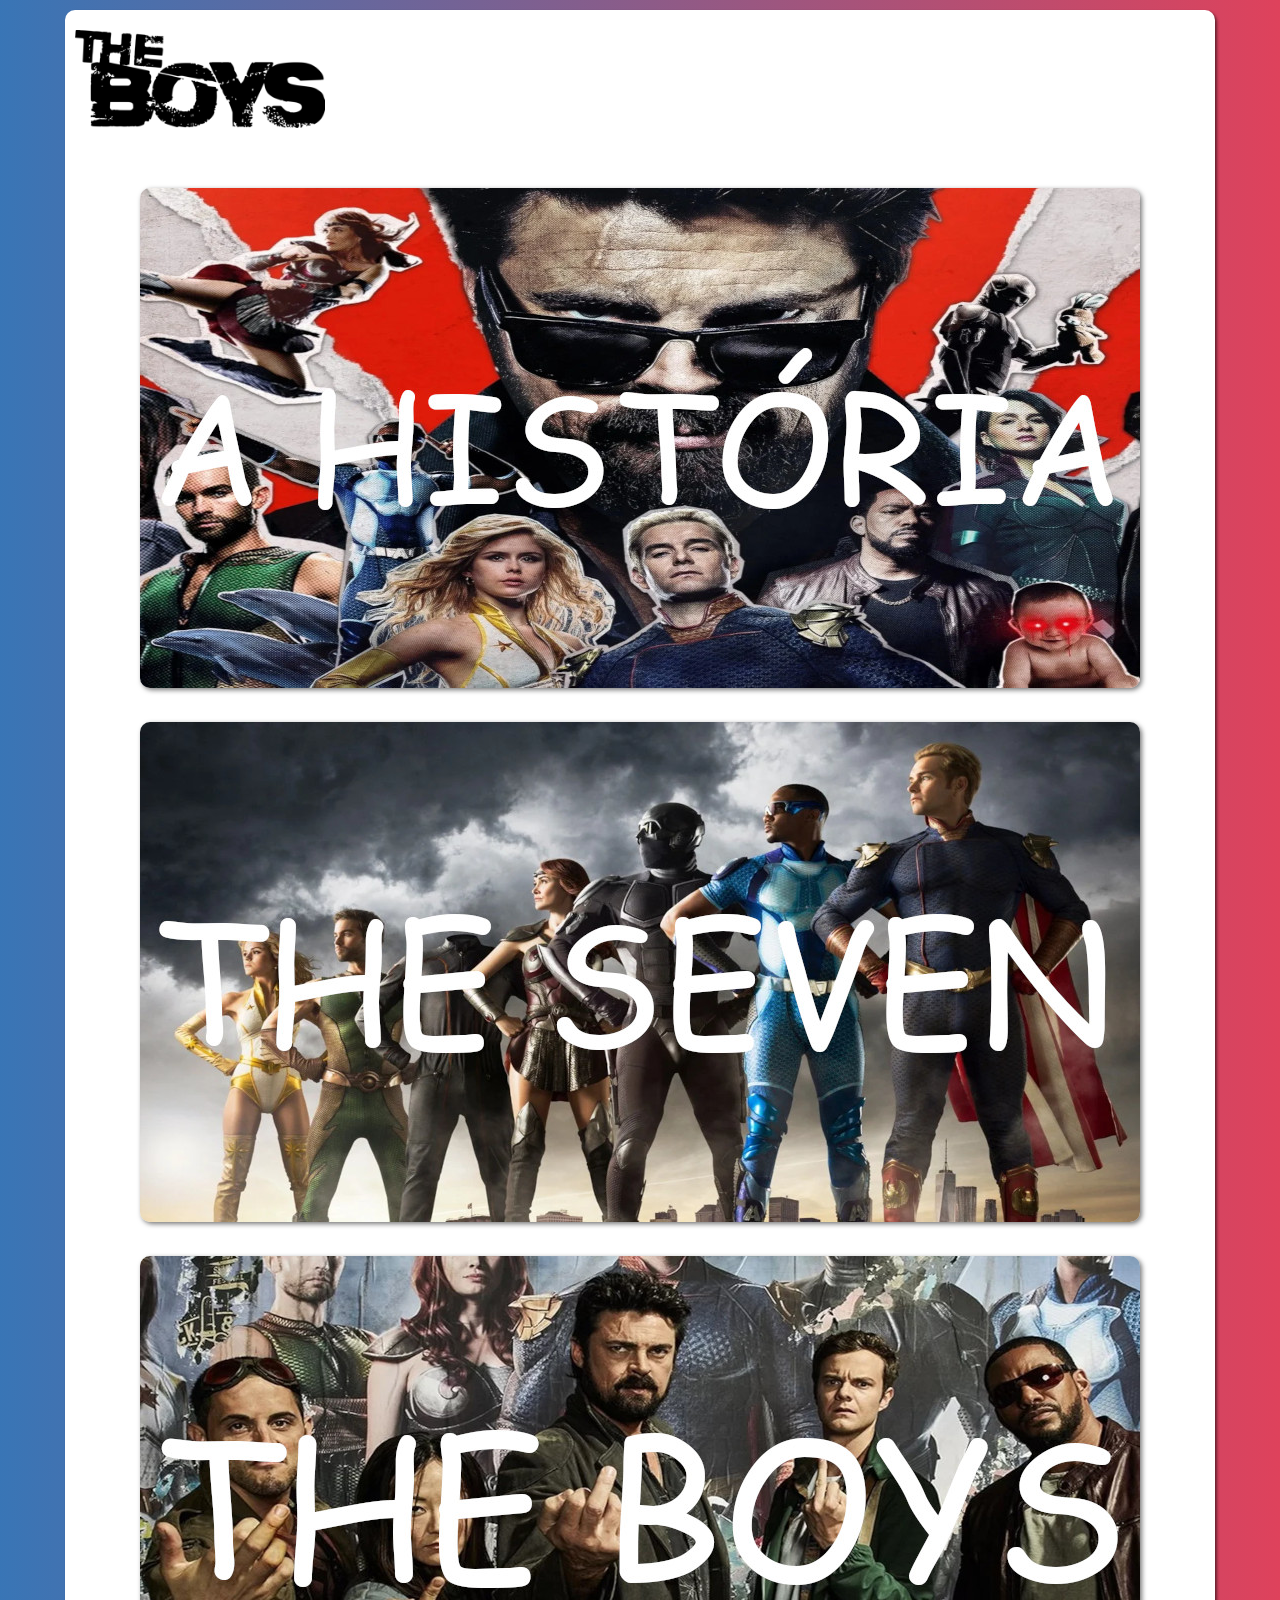
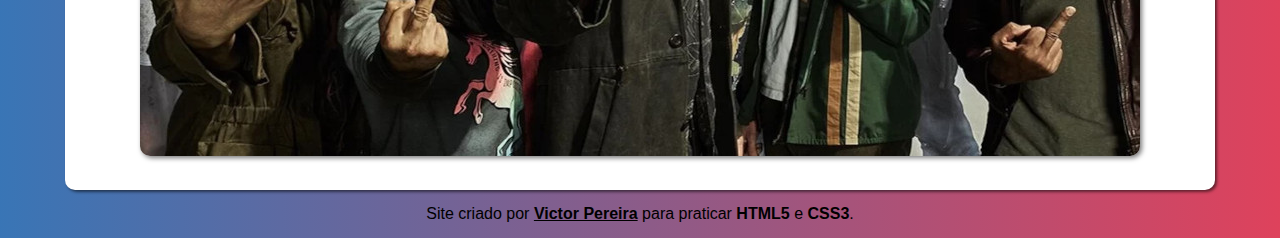
<file: index.html>
<!DOCTYPE html>
<html lang="pt-br">
<head>
    <meta charset="UTF-8">
    <meta name="viewport" content="width=device-width, initial-scale=1.0">
    <title>The Boys</title>
    <link rel="shortcut icon" href="imagens/favicon.png" type="image/x-icon">
    <link rel="stylesheet" href="estilos/style.css">
    <link rel="stylesheet" href="estilos/media-query.css">
</head>
<body>
    <main>
        <img src="imagens/the-boys-logo300.png" alt="Logo The Boys" id="logo">

        <div class="links">
            <a href="historia.html">
                <picture>                   
                    <source media="(max-width: 768px)" srcset="imagens/logotheboys300-pq.png">
                    <source media="(min-width: 768px) and (max-width: 992px)" srcset="imagens/logotheboys500.png">
                    <source media="(min-width: 992px) and (max-width: 1200px)" srcset="imagens/logotheboys-800.jpg">
                    <img src="imagens/logotheboys-1000.jpg" alt="">
                </picture>
            </a>
    
            <a href="sete.html">
                <picture>
                    <source media="(max-width: 768px)" srcset="imagens/sete300-pq.png">
                    <source media="(min-width: 768px) and (max-width: 992px)" srcset="imagens/sete500.png">
                    <source media="(min-width: 992px) and (max-width: 1200px)" srcset="imagens/sete800.jpg">
                    <img src="imagens/sete1000.jpg" alt="Sete">
                </picture>
            </a>
           
            <a href="the-boys.html">
                <picture>
                    <source media="(max-width: 768px)" srcset="imagens/theboys300-pq.png">
                    <source media="(min-width: 768px) and (max-width: 992px)" srcset="imagens/theboys500.png">
                    <source media="(min-width: 992px) and (max-width: 1200px)" srcset="imagens/the-boys800.jpg">
                    <img src="imagens/the-boys1000.jpg" alt="Os garotos">
                </picture>
            </a>
        </div>
    </main>
    <footer>
        <p>Site criado por <a href="https://www.instagram.com/vitaobrx96/" target="_blank"><strong>Victor Pereira</strong></a> para praticar <strong>HTML5</strong> e <strong>CSS3</strong>.</p>
    </footer>
</body>
</html>
</file>
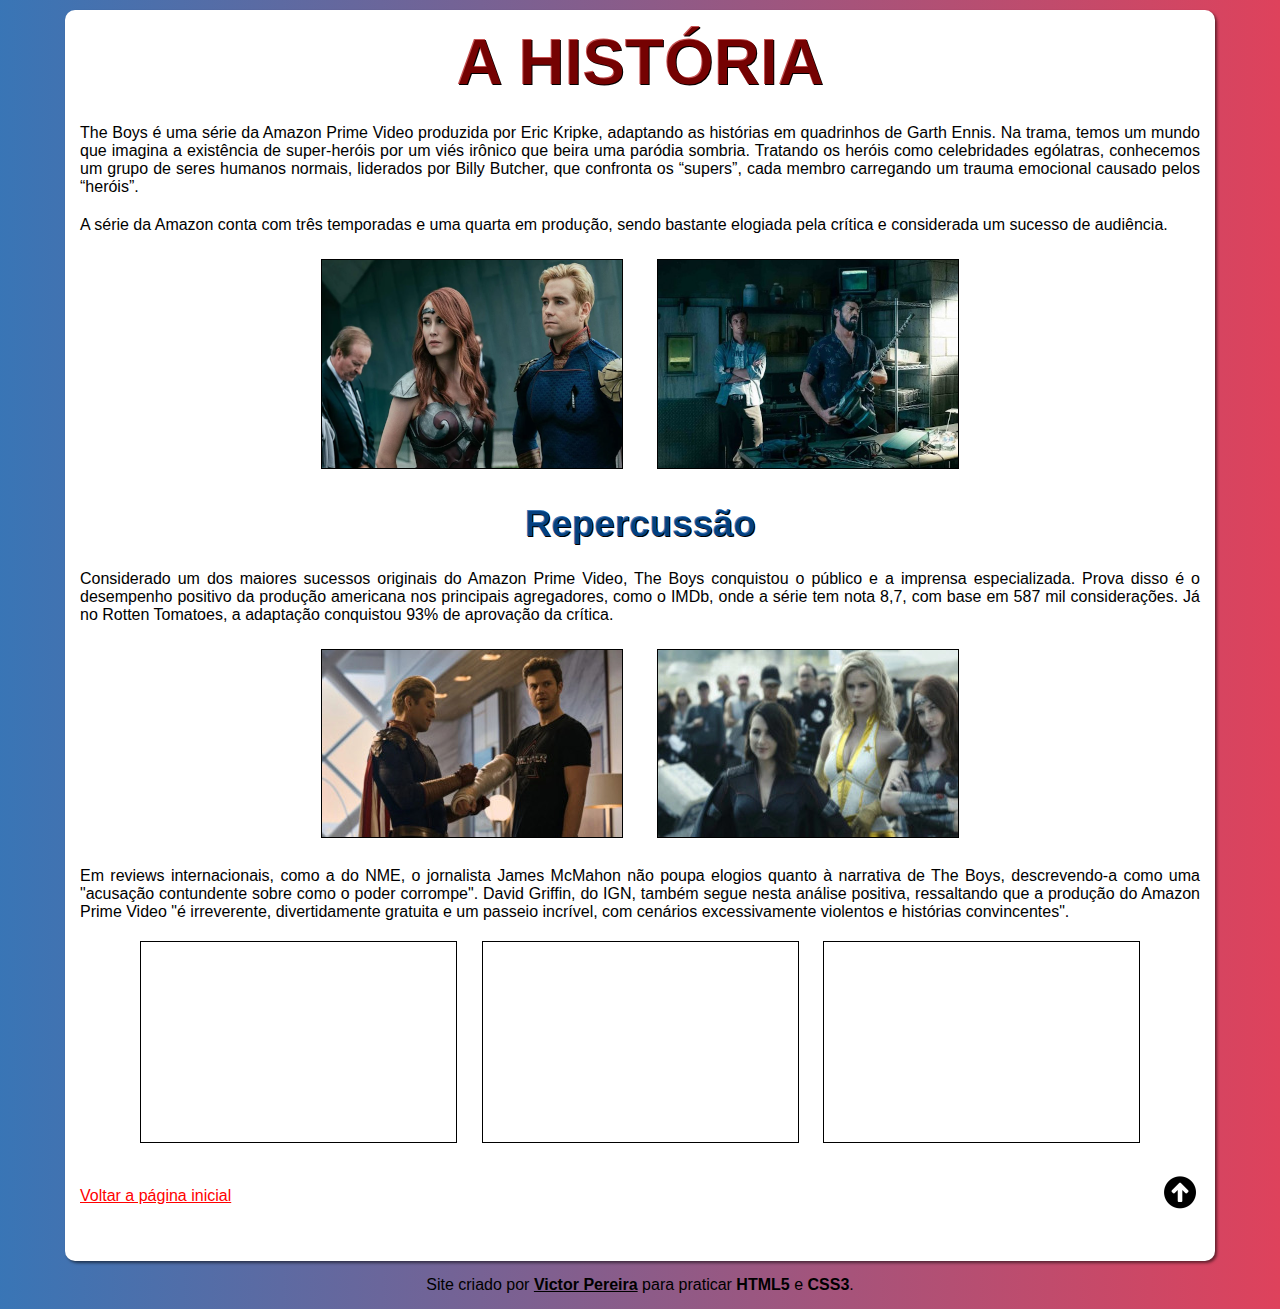
<file: historia.html>
<!DOCTYPE html>
<html lang="pt-br">
<head>
    <meta charset="UTF-8">
    <meta name="viewport" content="width=device-width, initial-scale=1.0">
    <title>História</title>
    <link rel="shortcut icon" href="imagens/favicon.png" type="image/x-icon">
    <link rel="stylesheet" href="estilos/style.css">
    <link rel="stylesheet" href="estilos/media-query.css">
</head>
<a name="topo"></a>
<body>   
    <main>       
        <h1>A HISTÓRIA</h1>
        <p>
            The Boys é uma série da Amazon Prime Video produzida por Eric Kripke, adaptando as histórias em quadrinhos de Garth Ennis. Na trama, temos um mundo que imagina a existência de super-heróis por um viés irônico que beira uma paródia sombria. Tratando os heróis como celebridades ególatras, conhecemos um grupo de seres humanos normais, liderados por Billy Butcher, que confronta os “supers”, cada membro carregando um trauma emocional causado pelos “heróis”.
        </p>
        <p>
            A série da Amazon conta com três temporadas e uma quarta em produção, sendo bastante elogiada pela crítica e considerada um sucesso de audiência.
        </p>

        <img src="imagens/cenatheboys300.png" alt="Homelander e Maeve" class="cena">
        <img src="imagens/imagemserie300.png" alt="Billy e Hughie" class="cena">

        <h2>Repercussão</h2>

        <p>
            Considerado um dos maiores sucessos originais do Amazon Prime Video, The Boys conquistou o público e a imprensa especializada. Prova disso é o desempenho positivo da produção americana nos principais agregadores, como o IMDb, onde a série tem nota 8,7, com base em 587 mil considerações. Já no Rotten Tomatoes, a adaptação conquistou 93% de aprovação da crítica.
        </p>
        
        <img src="imagens/cena-homelander-hughie300.jpg" alt="Homelander e Hughie" class="cena">
        <img src="imagens/cena-mulheres300.jpg" alt="Tempesta, Maeve e Luz Estrela" class="cena">

        <p>
            Em reviews internacionais, como a do NME, o jornalista James McMahon não poupa elogios quanto à narrativa de The Boys, descrevendo-a como uma "acusação contundente sobre como o poder corrompe". David Griffin, do IGN, também segue nesta análise positiva, ressaltando que a produção do Amazon Prime Video "é irreverente, divertidamente gratuita e um passeio incrível, com cenários excessivamente violentos e histórias convincentes".
        </p>
        <section>   
            <iframe width="315" height="200" src="https://www.youtube.com/embed/I0RC15nmjpU?si=sz1TtISHrbHlL0tt" title="YouTube video player" frameborder="0" allow="accelerometer; autoplay; clipboard-write; encrypted-media; gyroscope; picture-in-picture; web-share" allowfullscreen></iframe>
    
            <iframe width="315" height="200" src="https://www.youtube.com/embed/zt33bPZpT4M?si=CmTpY1Ed8KpDNora" title="YouTube video player" frameborder="0" allow="accelerometer; autoplay; clipboard-write; encrypted-media; gyroscope; picture-in-picture; web-share" allowfullscreen></iframe>

            <iframe width="315" height="200" src="https://www.youtube.com/embed/xVEHTdwArOg?si=X144kifGurTGuex9" title="YouTube video player" frameborder="0" allow="accelerometer; autoplay; clipboard-write; encrypted-media; gyroscope; picture-in-picture; web-share" allowfullscreen></iframe>   
        </section>
        <div id="voltar">
            <a href="index.html" class="voltar">Voltar a página inicial</a>
            <a href="#topo" class="topo"><img src="imagens/icon-topo40.ico" alt="voltar para o topo"></a>
        </div>
    </main>
    <footer>
        <p>Site criado por <a href="https://www.instagram.com/vitaobrx96/" target="_blank"><strong>Victor Pereira</strong></a> para praticar <strong>HTML5</strong> e <strong>CSS3</strong>.</p>
    </footer>
</body>
</html>
</file>
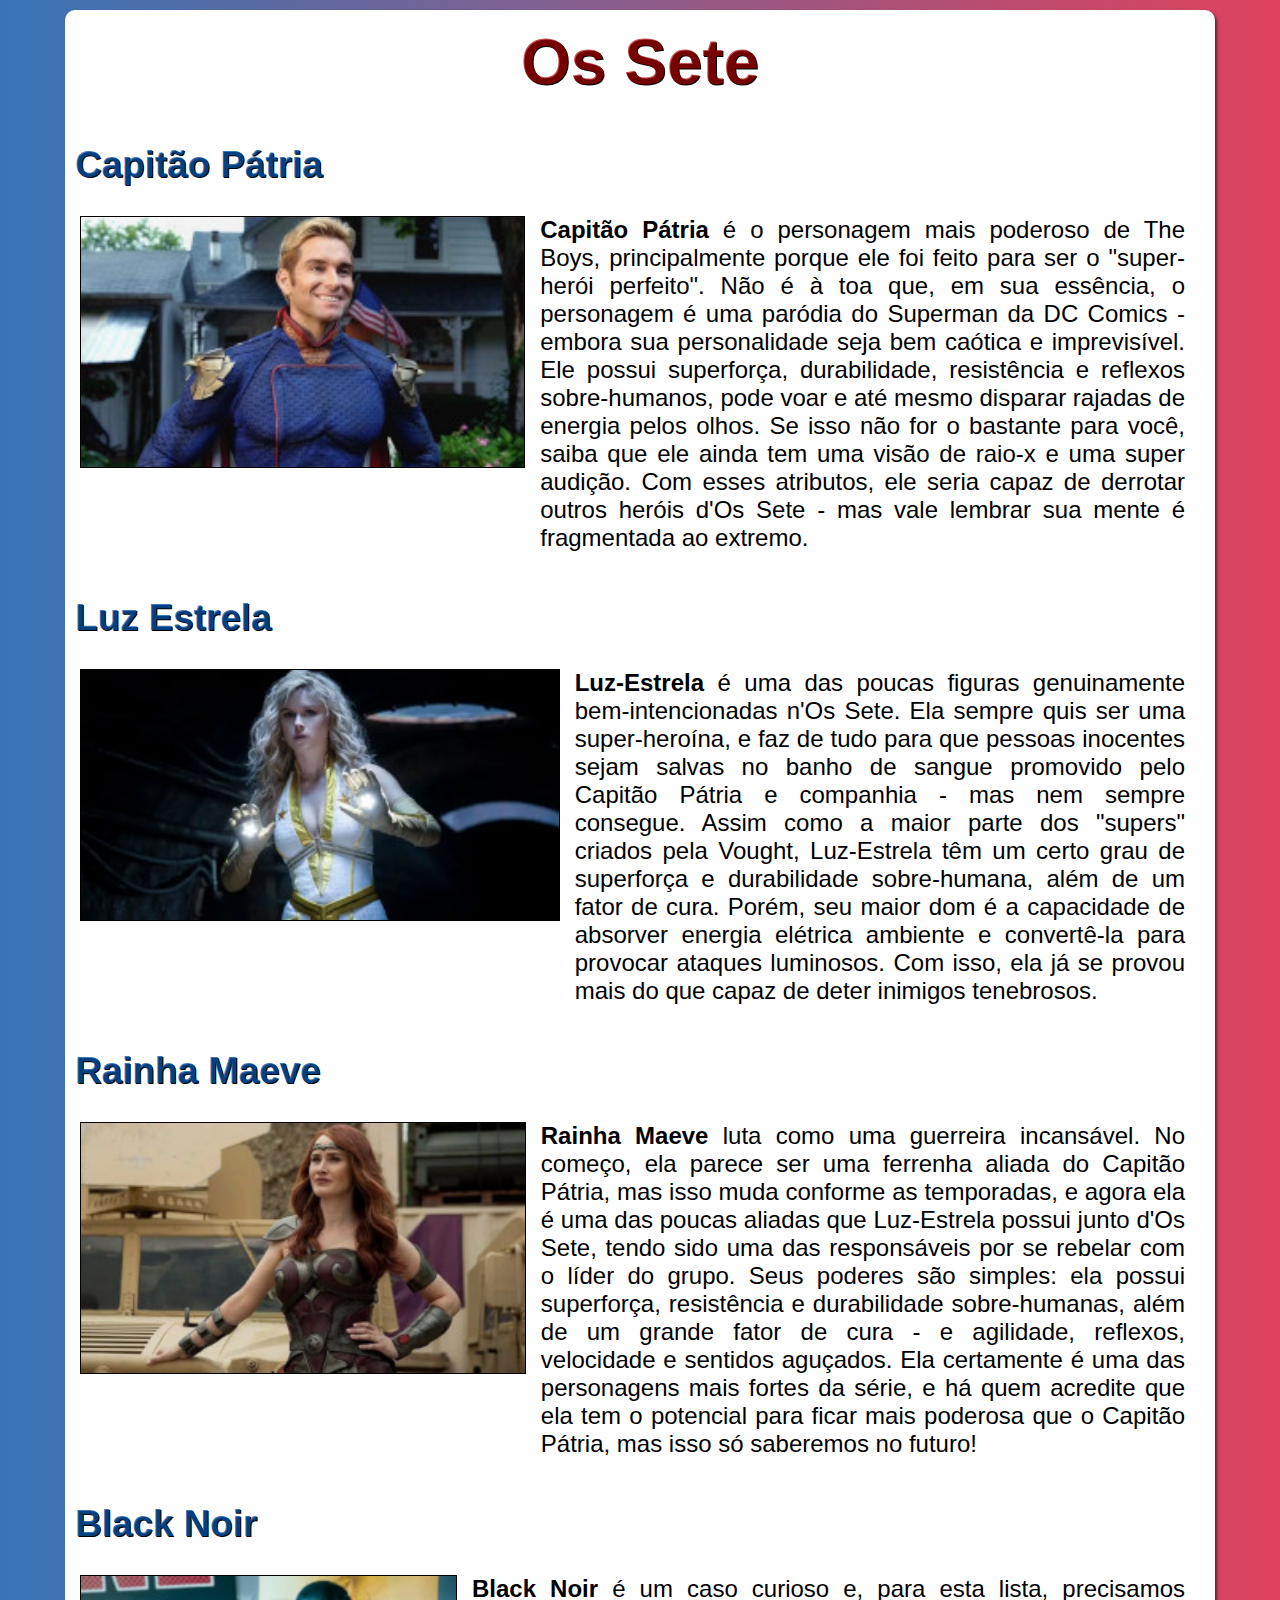
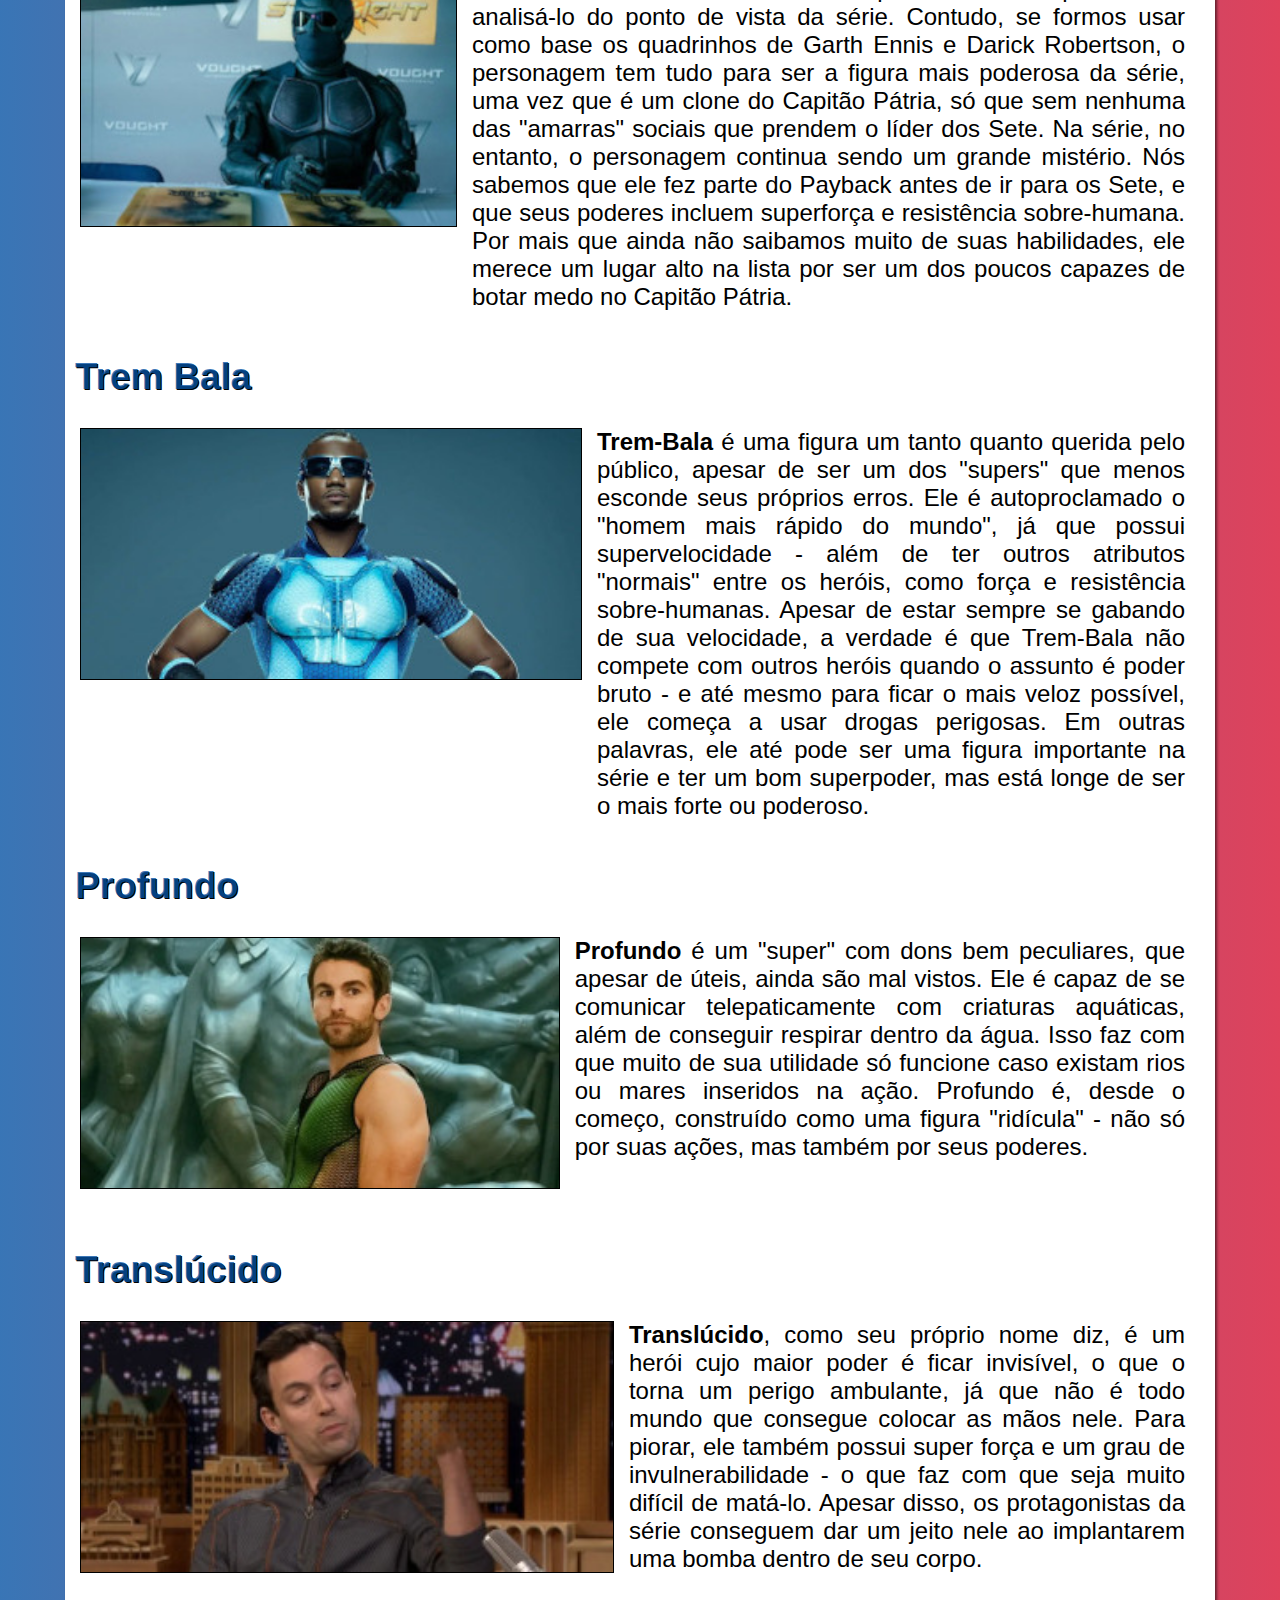
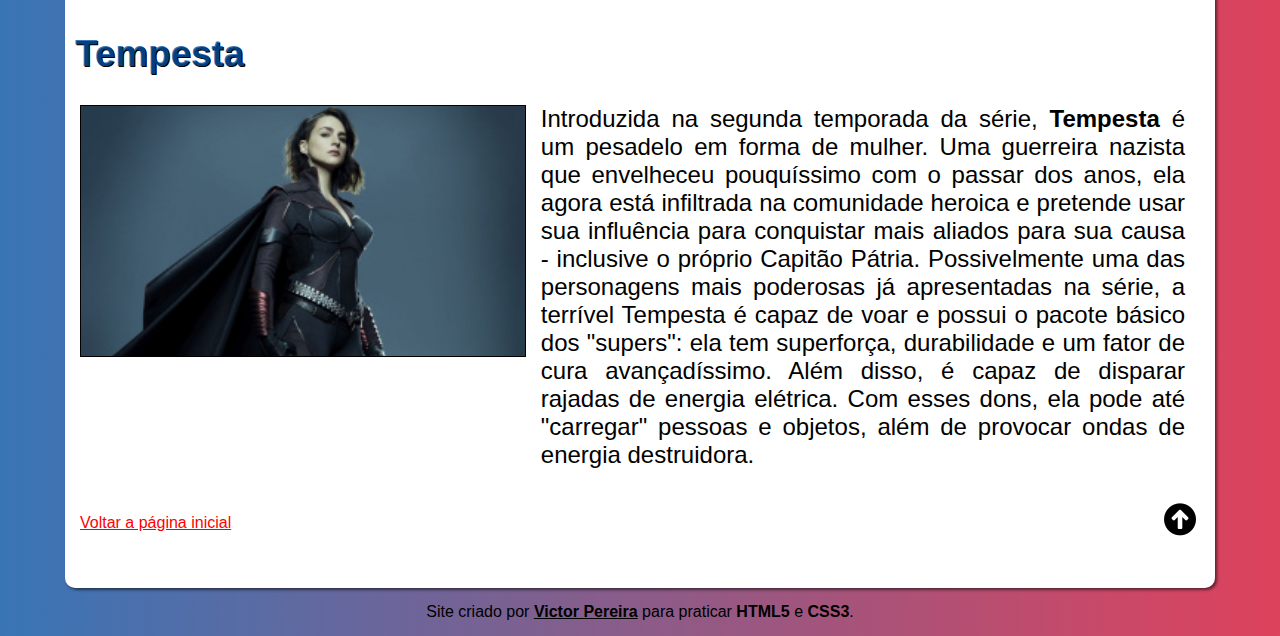
<file: sete.html>
<!DOCTYPE html>
<html lang="pt-br">
<head>
    <meta charset="UTF-8">
    <meta name="viewport" content="width=device-width, initial-scale=1.0">
    <title>Os Sete</title>
    <link rel="shortcut icon" href="imagens/favicon.png" type="image/x-icon">
    <link rel="stylesheet" href="estilos/style.css">
    <link rel="stylesheet" href="estilos/media-query.css">
    <style>
        h2 {
            text-align: left;
            padding-top: 15px;
        }
    </style>
</head>
<a name="topo"></a>
<body>
    
    <main>
        <h1>Os Sete</h1>

        <h2>Capitão Pátria</h2>
        <div class="luz">
            <img src="imagens/homelander250.jpg" alt="Capitão Pátria" class="sete">
            <p>
                <strong>Capitão Pátria</strong> é o personagem mais poderoso de The Boys, principalmente porque ele foi feito para ser o "super-herói perfeito". Não é à toa que, em sua essência, o personagem é uma paródia do Superman da DC Comics - embora sua personalidade seja bem caótica e imprevisível. Ele possui superforça, durabilidade, resistência e reflexos sobre-humanos, pode voar e até mesmo disparar rajadas de energia pelos olhos. Se isso não for o bastante para você, saiba que ele ainda tem uma visão de raio-x e uma super audição. Com esses atributos, ele seria capaz de derrotar outros heróis d'Os Sete - mas vale lembrar sua mente é fragmentada ao extremo.
            </p>
        </div>

        <h2>Luz Estrela</h2>
        <div class="luz">
            <img src="imagens/luz estrela300.jpg" alt="Luz Estrela" class="sete">
            <p>
                <strong>Luz-Estrela</strong> é uma das poucas figuras genuinamente bem-intencionadas n'Os Sete. Ela sempre quis ser uma super-heroína, e faz de tudo para que pessoas inocentes sejam salvas no banho de sangue promovido pelo Capitão Pátria e companhia - mas nem sempre consegue. Assim como a maior parte dos "supers" criados pela Vought, Luz-Estrela têm um certo grau de superforça e durabilidade sobre-humana, além de um fator de cura. Porém, seu maior dom é a capacidade de absorver energia elétrica ambiente e convertê-la para provocar ataques luminosos. Com isso, ela já se provou mais do que capaz de deter inimigos tenebrosos.
            </p>
        </div>

        <h2>Rainha Maeve</h2>
        <div class="luz">
            <img src="imagens/maeve300.jpg" alt="Maeve" class="sete">
            <p>
                <strong>Rainha Maeve</strong> luta como uma guerreira incansável. No começo, ela parece ser uma ferrenha aliada do Capitão Pátria, mas isso muda conforme as temporadas, e agora ela é uma das poucas aliadas que Luz-Estrela possui junto d'Os Sete, tendo sido uma das responsáveis por se rebelar com o líder do grupo. Seus poderes são simples: ela possui superforça, resistência e durabilidade sobre-humanas, além de um grande fator de cura - e agilidade, reflexos, velocidade e sentidos aguçados. Ela certamente é uma das personagens mais fortes da série, e há quem acredite que ela tem o potencial para ficar mais poderosa que o Capitão Pátria, mas isso só saberemos no futuro!
            </p>
        </div>

        <h2>Black Noir</h2>
        <div class="luz">
            <img src="imagens/black-noir250.jpg" alt="Black Noir" class="sete">
            <p>
                <strong>Black Noir</strong> é um caso curioso e, para esta lista, precisamos analisá-lo do ponto de vista da série. Contudo, se formos usar como base os quadrinhos de Garth Ennis e Darick Robertson, o personagem tem tudo para ser a figura mais poderosa da série, uma vez que é um clone do Capitão Pátria, só que sem nenhuma das "amarras" sociais que prendem o líder dos Sete. Na série, no entanto, o personagem continua sendo um grande mistério. Nós sabemos que ele fez parte do Payback antes de ir para os Sete, e que seus poderes incluem superforça e resistência sobre-humana. Por mais que ainda não saibamos muito de suas habilidades, ele merece um lugar alto na lista por ser um dos poucos capazes de botar medo no Capitão Pátria.
            </p>
        </div>

        <h2>Trem Bala</h2>
        <div class="luz">
            <img src="imagens/trembala300.jpg" alt="Trem Bala" class="sete">
            <p>
                <strong>Trem-Bala</strong> é uma figura um tanto quanto querida pelo público, apesar de ser um dos "supers" que menos esconde seus próprios erros. Ele é autoproclamado o "homem mais rápido do mundo", já que possui supervelocidade - além de ter outros atributos "normais" entre os heróis, como força e resistência sobre-humanas. Apesar de estar sempre se gabando de sua velocidade, a verdade é que Trem-Bala não compete com outros heróis quando o assunto é poder bruto - e até mesmo para ficar o mais veloz possível, ele começa a usar drogas perigosas. Em outras palavras, ele até pode ser uma figura importante na série e ter um bom superpoder, mas está longe de ser o mais forte ou poderoso.
            </p>
        </div>

        <h2>Profundo</h2>
        <div class="luz">
            <img src="imagens/profundo300.jpg" alt="Profundo" class="sete">
            <p>
                <strong>Profundo</strong> é um "super" com dons bem peculiares, que apesar de úteis, ainda são mal vistos. Ele é capaz de se comunicar telepaticamente com criaturas aquáticas, além de conseguir respirar dentro da água. Isso faz com que muito de sua utilidade só funcione caso existam rios ou mares inseridos na ação. Profundo é, desde o começo, construído como uma figura "ridícula" - não só por suas ações, mas também por seus poderes.
            </p>
        </div>

        <h2>Translúcido</h2>
        <div class="luz">
            <img src="imagens/translucido300.jpg" alt="Translucido" class="sete">
            <p>
                <strong>Translúcido</strong>, como seu próprio nome diz, é um herói cujo maior poder é ficar invisível, o que o torna um perigo ambulante, já que não é todo mundo que consegue colocar as mãos nele. Para piorar, ele também possui super força e um grau de invulnerabilidade - o que faz com que seja muito difícil de matá-lo. Apesar disso, os protagonistas da série conseguem dar um jeito nele ao implantarem uma bomba dentro de seu corpo.
            </p>
        </div>

        <h2>Tempesta</h2>
        <div class="luz">
            <img src="imagens/tempesta300.jpg" alt="Tempesta" class="sete">
            <p>
                Introduzida na segunda temporada da série, <strong>Tempesta</strong> é um pesadelo em forma de mulher. Uma guerreira nazista que envelheceu pouquíssimo com o passar dos anos, ela agora está infiltrada na comunidade heroica e pretende usar sua influência para conquistar mais aliados para sua causa - inclusive o próprio Capitão Pátria. Possivelmente uma das personagens mais poderosas já apresentadas na série, a terrível Tempesta é capaz de voar e possui o pacote básico dos "supers": ela tem superforça, durabilidade e um fator de cura avançadíssimo. Além disso, é capaz de disparar rajadas de energia elétrica. Com esses dons, ela pode até "carregar" pessoas e objetos, além de provocar ondas de energia destruidora.
            </p>
        </div>
        <div id="voltar">
            <a href="index.html" class="voltar">Voltar a página inicial</a>
            <a href="#topo" class="topo"><img src="imagens/icon-topo40.ico" alt="voltar para o topo"></a>
        </div>
    </main>
    <footer>
        <p>Site criado por <a href="https://www.instagram.com/vitaobrx96/" target="_blank"><strong>Victor Pereira</strong></a> para praticar <strong>HTML5</strong> e <strong>CSS3</strong>.</p>
    </footer>
</body>
</html>
</file>
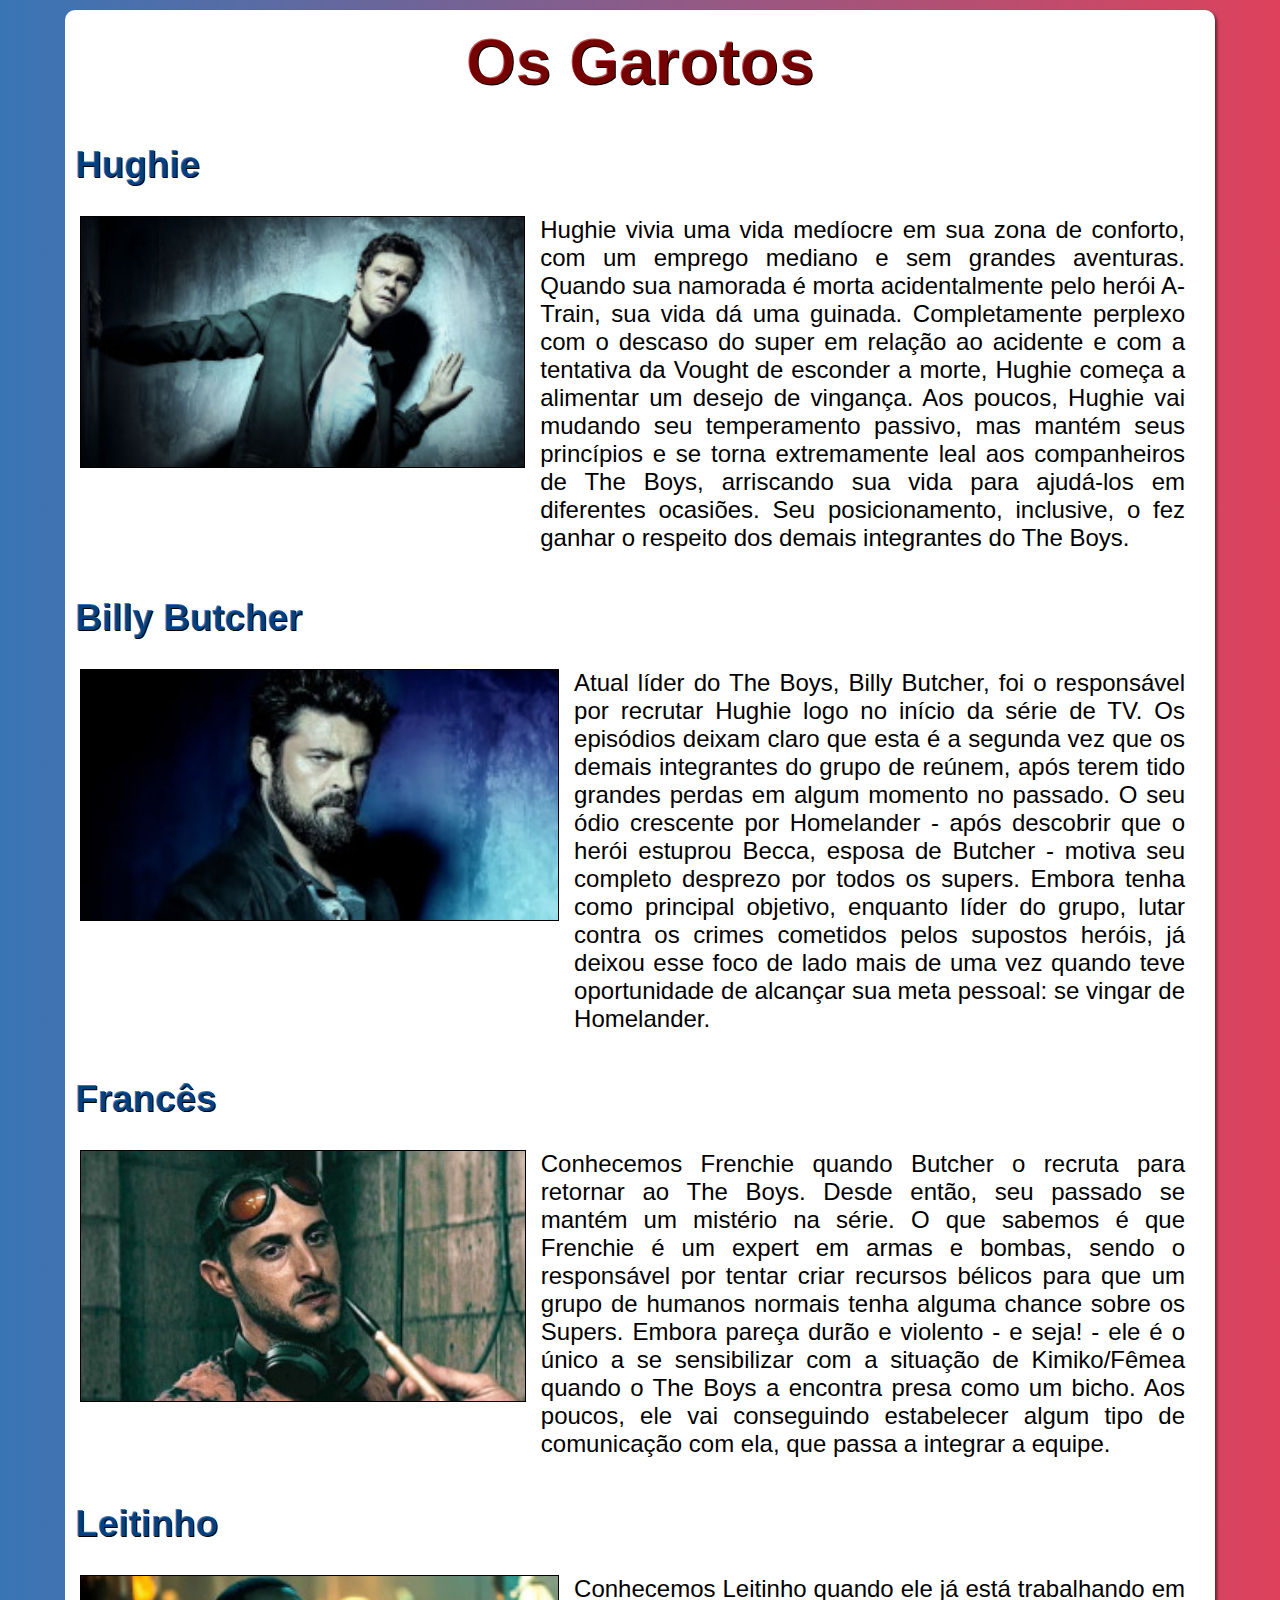
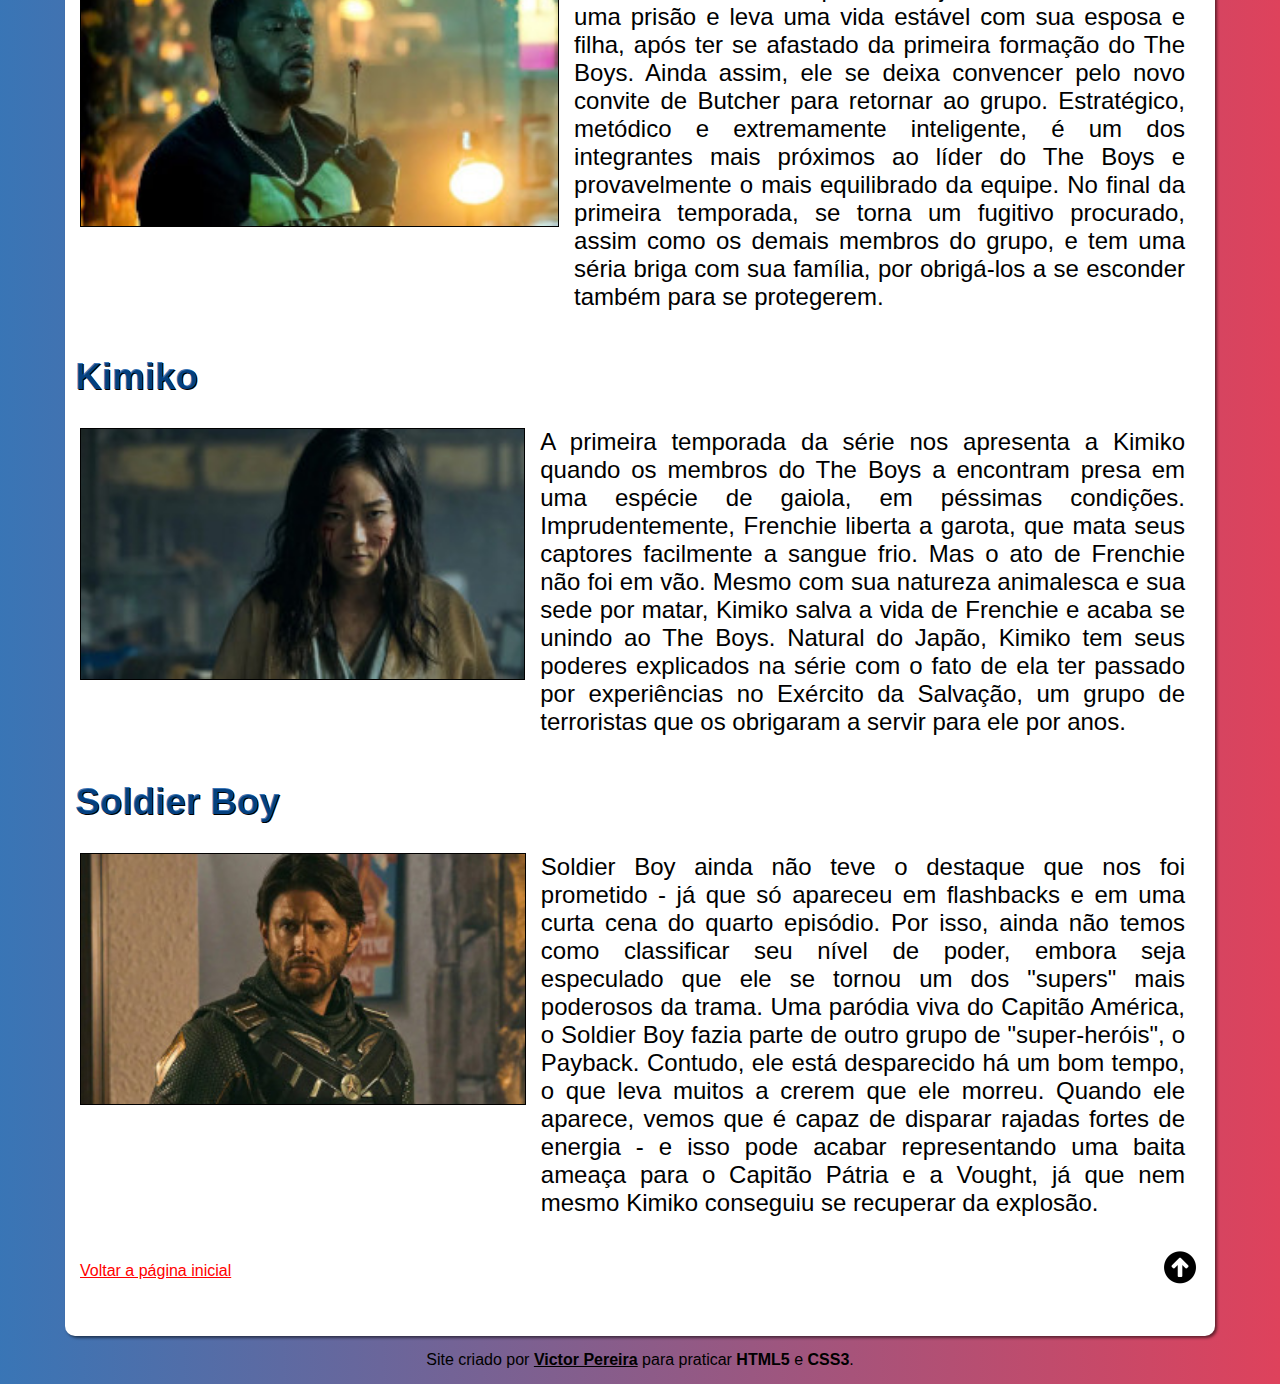
<file: the-boys.html>
<!DOCTYPE html>
<html lang="pt-br">
<head>
    <meta charset="UTF-8">
    <meta name="viewport" content="width=device-width, initial-scale=1.0">
    <title>The Boys</title>
    <link rel="shortcut icon" href="imagens/favicon.png" type="image/x-icon">
    <link rel="stylesheet" href="estilos/style.css">
    <link rel="stylesheet" href="estilos/media-query.css">
    <style>
        h2 {
            text-align: left;
            padding-top: 15px;
        }
    </style>
</head>
<a name="topo"></a>
<body>
    <main>
        <h1>Os Garotos</h1>
        
        <h2>Hughie</h2>
        <div class="luz">
            <img src="imagens/hughie250.jpg" alt="Hughie" class="sete">
            <p>
                Hughie vivia uma vida medíocre em sua zona de conforto, com um emprego mediano e sem grandes aventuras. Quando sua namorada é morta acidentalmente pelo herói A-Train, sua vida dá uma guinada. Completamente perplexo com o descaso do super em relação ao acidente e com a tentativa da Vought de esconder a morte, Hughie começa a alimentar um desejo de vingança. Aos poucos, Hughie vai mudando seu temperamento passivo, mas mantém seus princípios e se torna extremamente leal aos companheiros de The Boys, arriscando sua vida para ajudá-los em diferentes ocasiões. Seu posicionamento, inclusive, o fez ganhar o respeito dos demais integrantes do The Boys.
            </p>
        </div>
        
        <h2>Billy Butcher</h2>
        <div class="luz">
            <img src="imagens/bruto250.jpg" alt="Billy Bruto" class="sete">
            <p>
                Atual líder do The Boys, Billy Butcher, foi o responsável por recrutar Hughie logo no início da série de TV. Os episódios deixam claro que esta é a segunda vez que os demais integrantes do grupo de reúnem, após terem tido grandes perdas em algum momento no passado. O seu ódio crescente por Homelander - após descobrir que o herói estuprou Becca, esposa de Butcher - motiva seu completo desprezo por todos os supers. Embora tenha como principal objetivo, enquanto líder do grupo, lutar contra os crimes cometidos pelos supostos heróis, já deixou esse foco de lado mais de uma vez quando teve oportunidade de alcançar sua meta pessoal: se vingar de Homelander.
            </p>
        </div>
        
        <h2>Francês</h2>
        <div class="luz">
            <img src="imagens/frances.jpg" alt="Francês" class="sete">
            <p>
                Conhecemos Frenchie quando Butcher o recruta para retornar ao The Boys. Desde então, seu passado se mantém um mistério na série. O que sabemos é que Frenchie é um expert em armas e bombas, sendo o responsável por tentar criar recursos bélicos para que um grupo de humanos normais tenha alguma chance sobre os Supers. Embora pareça durão e violento - e seja! - ele é o único a se sensibilizar com a situação de Kimiko/Fêmea quando o The Boys a encontra presa como um bicho. Aos poucos, ele vai conseguindo estabelecer algum tipo de comunicação com ela, que passa a integrar a equipe.
            </p>
        </div>

        <h2>Leitinho</h2>
        <div class="luz">
            <img src="imagens/leitinho250.jpg" alt="Leitinho" class="sete">
            <p>
                Conhecemos Leitinho quando ele já está trabalhando em uma prisão e leva uma vida estável com sua esposa e filha, após ter se afastado da primeira formação do The Boys. Ainda assim, ele se deixa convencer pelo novo convite de Butcher para retornar ao grupo. Estratégico, metódico e extremamente inteligente, é um dos integrantes mais próximos ao líder do The Boys e provavelmente o mais equilibrado da equipe. No final da primeira temporada, se torna um fugitivo procurado, assim como os demais membros do grupo, e tem uma séria briga com sua família, por obrigá-los a se esconder também para se protegerem.
            </p>
        </div>

        <h2>Kimiko</h2>
        <div class="luz">
            <img src="imagens/kimiko250.jpg" alt="Kimiko" class="sete">
            <p>
                A primeira temporada da série nos apresenta a Kimiko quando os membros do The Boys a encontram presa em uma espécie de gaiola, em péssimas condições. Imprudentemente, Frenchie liberta a garota, que mata seus captores facilmente a sangue frio. Mas o ato de Frenchie não foi em vão. Mesmo com sua natureza animalesca e sua sede por matar, Kimiko salva a vida de Frenchie e acaba se unindo ao The Boys. Natural do Japão, Kimiko tem seus poderes explicados na série com o fato de ela ter passado por experiências no Exército da Salvação, um grupo de terroristas que os obrigaram a servir para ele por anos.
            </p>
        </div>

        <h2>Soldier Boy</h2>
        <div class="luz">
            <img src="imagens/soldierboy300.jpg" alt="Soldier Boy" class="sete">
            <p>
                Soldier Boy ainda não teve o destaque que nos foi prometido - já que só apareceu em flashbacks e em uma curta cena do quarto episódio. Por isso, ainda não temos como classificar seu nível de poder, embora seja especulado que ele se tornou um dos "supers" mais poderosos da trama. Uma paródia viva do Capitão América, o Soldier Boy fazia parte de outro grupo de "super-heróis", o Payback. Contudo, ele está desparecido há um bom tempo, o que leva muitos a crerem que ele morreu. Quando ele aparece, vemos que é capaz de disparar rajadas fortes de energia - e isso pode acabar representando uma baita ameaça para o Capitão Pátria e a Vought, já que nem mesmo Kimiko conseguiu se recuperar da explosão.
            </p>
        </div>

        <div id="voltar">
            <a href="index.html" class="voltar">Voltar a página inicial</a>
            <a href="#topo" class="topo"><img src="imagens/icon-topo40.ico" alt="voltar para o topo"></a>
        </div>
    </main>
    <footer>
        <p>Site criado por <a href="https://www.instagram.com/vitaobrx96/" target="_blank"><strong>Victor Pereira</strong></a> para praticar <strong>HTML5</strong> e <strong>CSS3</strong>.</p>
    </footer>
</body>
</html>
</file>
<file: estilos/style.css>
@charset "UTF-8";

* {
    margin: 0;
    padding: 0;
    font-family: Arial, Helvetica, sans-serif;
}

/* Página Inicial */

body {
    background-image: linear-gradient(to right, #0652a3cb, #d30124be);
}

main {
    background-color: white;
    text-align: center;
    width: 90vw;
    margin: auto;
    margin-top: 10px;
    border-radius: 10px;
    padding-bottom: 30px;
    box-shadow: 2px 2px 3px rgba(0, 0, 0, 0.534);
}

main > img#logo {
    display: block;
    text-align: left;
    padding: 20px 10px 30px 10px;
    width: 250px;
}

main > div.links {
    display: block;
}


main > div.links > a > picture > img {
    border-radius: 10px;
    margin: 30px 25px 0px 25px;
    box-shadow: 2px 2px 5px rgba(0, 0, 0, 0.534);
}

footer > p {
    padding: 15px;
    text-align: center;
}

footer > p > a {
    color: black;
}
 
/* História */

main > h1 {
    padding: 15px;
    color: rgba(172, 3, 3, 0.678);
    text-shadow: 1px 1px 0px black;
}

main > h2 {
    margin: 15px 10px;
    color: #0652a3cb;
    text-shadow: 1px 1px 0px black;
}

main > p {
    padding: 10px 15px;
    font-size: 1em;
    text-align: justify;
}

main > img.cena {
    margin: 15px;
    border: 1px solid black;
}

section {
    display: block;
}

section > iframe {
    margin: 10px;
    border: 1px solid black;
}

main > div#voltar {
    display: flex;
    justify-content: space-between;
    padding: 15px;
}

main > div#voltar > a.voltar {
    padding-top: 15px;
    color: red;
}

footer > p > a:hover {
    background-color: black;
    color: white;
    padding: 4px;
    border-radius: 5px;
}

/* Sete */

main > div.luz > img.sete {
    width: 300px;
    height: 169px;
    border: 1px solid black;
    margin-bottom: 15px;
}

main > div.luz > p {
    text-align: justify;
    padding: 15px;
}
</file>
<file: estilos/media-query.css>
@charset "UTF-8";

@media screen and (min-width: 768px) and (max-width: 992px) {
    main {
        width: 700px;
    }

    main > img.sete {
        width: 350px;
        height: 200px;
    }
}

@media screen and (min-width: 992px) and (max-width: 1200px) {
    main {
        width: 900px;
    }

    main > h1 {
        font-size: 3em;
    }

    main > h2 {
        font-size: 1.8em;
    }

    main > div.luz {
        display: flex;
        justify-content: space-between;
        padding: 15px;
        text-align: justify;
    }

    main > div.luz > img.sete {
        width: 400px;
        height: 250px;
    }

    main > div.luz > p {
        padding: 0px 15px;
        line-height: 1.2em;
        font-size: 1.2em;
    }
}

@media screen and (min-width: 1200px) {
    main {
        width: 1150px;
    }

    main > h1 {
        font-size: 4em;
    }

    main > h2 {
        font-size: 2.3em;
    }

    main > div.luz > img.sete {
        width: 100%;
        height: 250px;
    }

    main > div.luz > p {
        padding: 0px 15px;
        font-size: 1.5em;
    }

    main > div.luz {
        display: flex;
        justify-content: space-between;
        padding: 15px;
        text-align: justify;
    }
}
</file>
